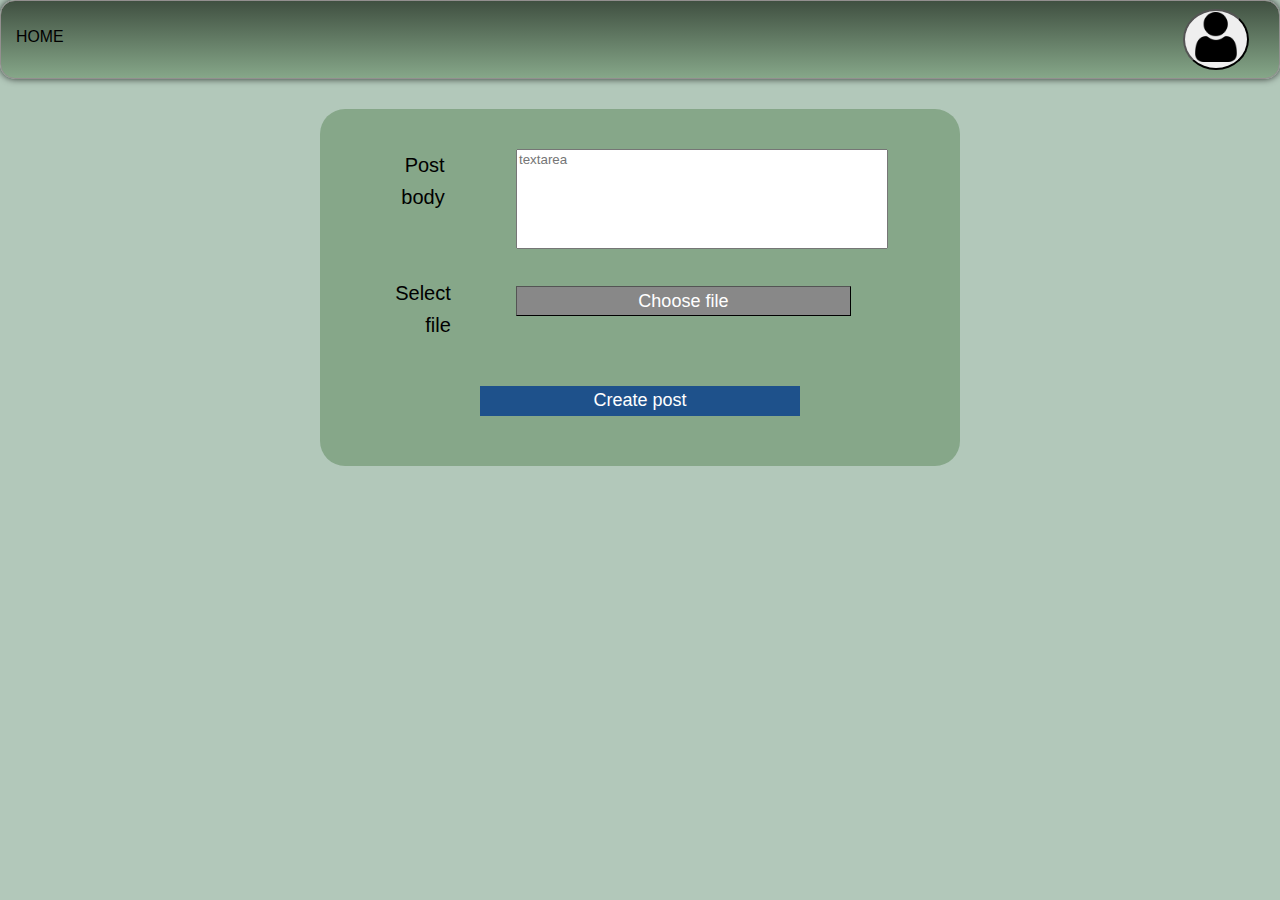
<file: addPost.html>
<!DOCTYPE html>
<html lang="en">

<head>
    <link rel="stylesheet" type="text/css" href="res/css/style.css" />
    <meta name="viewport" content="width=device-width, height=device-height, initial-scale=1">
    <title>AddPost</title>
</head>
<body>
<header class="header">
    <ul class = 'nav'>
        <li><a href="index.html">Home</a></li>
    </ul>
    <button class = "logoButton" id = "logoButton"><img src="res/images/user.png" width="50" height="50" alt = "My profile picture" ></button>
</header>



    <div class = "container">
        <div class="column edge">

        </div>
        <div class="column center">
            <div class="post_box">
            <div class="row">
                <div class="col1PostBox" >
                    <label>Post<br> body</label> <br>
                    <br>
                    <br>
                    <label>Select<br> file</label> 
                </div>
                <div class="col2PostBox">
                    <textarea placeholder="textarea" class="PostBody"></textarea>
                    <button class = "chooseFileButton">Choose file</button>
                </div>
            </div>
            <br>
            <button type="button" onclick="window.location.href='index.html'" class="createPostButton">Create post</button>
            </div> 
        </div>   
        <div class="column edge">
            <div class = "dropdown" id ="dropdown">
                <ul>
                    <li><p>Mari Maasikas</p></li>
                    <li><p>mari.maasikas@gmail.com</p></li>
                    <li> <a href="login.html"> logout </a></li>
                </ul>
                
            </div>
        </div>   
    </div>
    <script type = "text/javascript" src="src/js/script.js"></script>
</body>
</html>
</file>
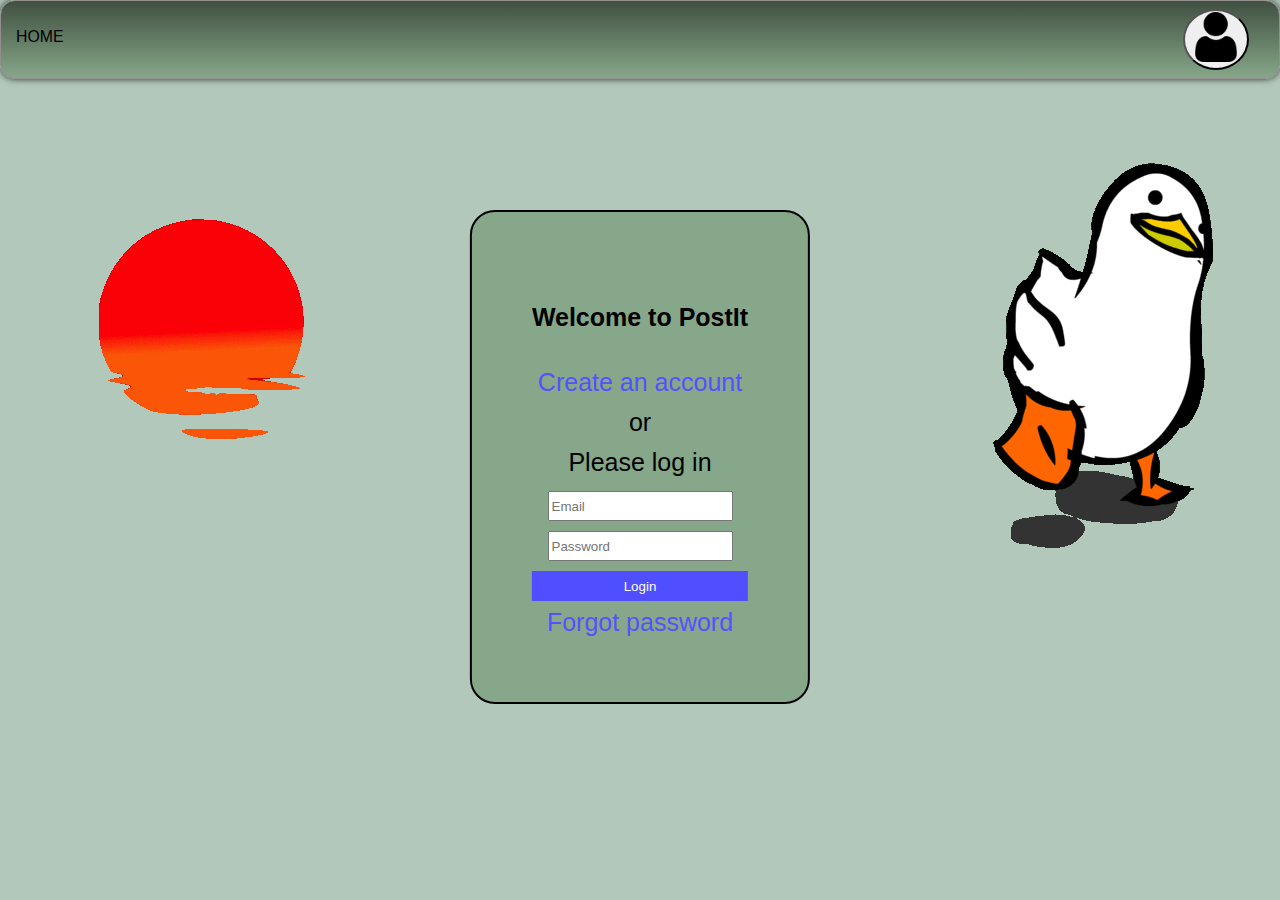
<file: login.html>
<!DOCTYPE html>
<html lang="en">

<head>
    <link rel="stylesheet" type="text/css" href="res/css/style.css" />
    <meta name="viewport" content="width=device-width, height=device-height, initial-scale=1">
    
    <title>Login</title>
</head>
<body>
    <header class="header">
        <ul class = 'nav'>
            <li><a href="index.html">Home</a></li>
        </ul>
    
        <button class = "logoButton" id = "logoButton"><img src="res/images/user.png" width="50" height="50" alt = "My profile picture" ></button>
        
    </header>
    <div  class = "container">
        
        
        <div class = "column edge"> 
            <div class = "gif">
                <img img src="res/images/gif1.gif">
            </div>
        </div>
        <div class="column center">
            <div  class = "login_box" id = "login_box">
                    <p>Welcome to PostIt </p>
                    <div class="create">Create an account </div>
                    <div class = "login"> or <br>
                        Please log in</div>
                    <form action="index.html" method="get">
                        <input type="text" id="eMail" name="Email" placeholder="Email" required><br>
                        <input type="password" id="password" name="Password" placeholder="Password" required><br>
                        <button class = "button" id = "button">Login</button>
                    </form>
                
                    <div class="create">Forgot password</div>
            </div>
        </div>
        <div class = "column edge"> 
            <div class = "dropdown" id ="dropdown">
                <ul>
                    <li><p>Mari Maasikas</p></li>
                    <li><p>mari.maasikas@gmail.com</p></li>
                    <li> <a href="login.html"> logout </a></li>
                </ul>
            </div>
            <div class = "gif2">
                <img img src="res/images/gif2.gif">
            </div>
        </div>
    </div>
    <script type = "text/javascript" src="src/js/script.js"></script>
</body>
</html>
</file>
<file: res/css/style.css>
* {
    font-family: sans-serif;
    box-sizing: border-box;
    
}

body{
    line-height: 1.6;
    margin: 0;
    background-color: #B2C8BA;
}

.header{
    padding-top: .5em;
    padding-bottom: .5em;
    border: 1px solid #938f8f;

    background-image: linear-gradient(0,#86A789,#405041);/* #86A789*/
    box-shadow: 0 0 7px 0 rgba(0,0,0,0.75);
    border-radius: 15px;
    position: sticky;
    top: 0;
}

.nav{
    margin-top: 5px;
    margin-bottom: 5px;
}

.nav a {
    padding: 10px 15px;
    text-align: center;
    display: block;
    color: #000000;
    font-size: .99em;
    text-transform: uppercase;
}
a{
    text-decoration: none;
}
.nav a:hover {
    background-color: rgb(196, 185, 185);
}

ul{
    margin: 0;
    padding: 0;
    list-style: none;
}

.logoButton{
    font-size: 1.1em;
    margin: 0 30px 0 0;
    border-radius: 50%;
}

@media(min-width: 768px){
    .header, .nav{
        display: flex;
    }
    .header{
        flex-direction: row;
        justify-content: space-between;
    }
}

@media(max-width: 767px){
    .logoButton{
        display: none;
    }
    .nav {
        text-align: center;
    }

    .nav a {
        padding: 10px;
        font-size: 1em;
    }
    .header{
        display: block;
    }
}
/*
end of navbar
 */

.container {
    display: flex;
    justify-content: space-between;
    padding-top: 20px;
    padding-bottom: 20px;
}

.column.edge{

    flex:1;
    padding-top: 20px;
    padding-bottom: 20px;


}
.column.center{
    flex: 2;
    padding-top: 10px;
    padding-bottom: 10px;

}

.postcontainer{
    background-color: #86A789;
    border-radius: 10px;
    margin-bottom: 20px;
    display: flex;
    flex-direction: column;
    box-shadow: 0 0 7px 0 rgba(0,0,0,0.75);
    padding: 10px;
}
.post.content {
    margin: 5px;
}

.post.content img {
    display: block;
    margin: 0 auto;
    max-width: 100%;
    height: auto;
    padding-top: 10px;
    padding-bottom: 10px;
}

.post.heading{
    padding: 5px 5px 5px;
    border-bottom: 1px solid #adadad;
    margin-bottom: 10px;
    display: flex;
    justify-content: center;
    align-items: center;

}
.post.heading > img {
    width: 50px;
    height: 50px;
    margin-right: 10px;
    margin-left: 0;

}

.post.footer{
    margin-top: 10px;
    padding: 10px 10px 10px;
    display: flex;
    border-top: 1px solid #adadad;
}

.post.heading p.date{
    flex: 1;
    text-align: right;
    margin: 0;
}


.post.heading ~ .post.content p {
    margin: 0;
}




/*end of content*/

footer{
    border-radius: 10px;
    background-color: #D2E3C8;
    align-items: center;
    text-align: center;
    padding: 30px;
}

@media (max-width: 768px) {
    .container {
        flex-direction: column;
    }


    .column.edge {
        display: none;
        margin-bottom: 10px;
        flex: none;
    }
}

/*
Add post page CSS code
START
*/
.post_box{
    font-size: 20px;
    padding-top: 30px;
    padding-bottom: 30px;
    background-color: #d2d1d1;
    text-align: center;
    border-radius: 25px;
    background-color: #86A789;
}

.row {
    overflow: hidden;
    padding: 10px;
}

.col1PostBox { 
    float: left;
    width: 30%
}

.col1PostBox > label {
    display: inline-block;
    text-align: right;
    
}

.col2PostBox{
    float: left;
    width: 60%
}

.PostBody {
    height: 100px;
    width: 100%;
    resize:none;
}

.chooseFileButton {
    color: white;
    background-color: rgb(136, 136, 136);
    border-width: 1px;
    height: 30px;
    width: 90%;
    font-size: large;
    float: left;  
    margin-top: 28px;
}

.createPostButton {
    color: white;
    background-color: rgb(30, 81, 139);
    border-width: 0;
    height: 30px;
    width: 50%;
    font-size: large;
    margin-bottom: 20px;
}



/*
Add post page CSS code
STOP
*/

/*
Login page CSS code
START
*/

.login_box{
    font-size: 25px;
    border: 2px solid;
    transform:translate(-50%, -50%);
    padding: 60px;
    background-color: #86A789;
    margin-top: 25ch;
   
    left: 50%;
    position: absolute;
    text-align: center;
    border-radius: 25px;
    
}

#button{
    color: white;
    background-color: rgb(79, 79, 255);
    border-width: 0;
    height: 30px;
    width: 100%;
}
input{
    height: 30px;
}
.login_box p {
    font-weight: bold;
}
div > .create{
    color: rgb(82, 82, 255);
}
/*
Login page CSS code
STOP
*/

/*
dropdown menu
*/
.dropdown{
    top: 90px;
    margin-left: 140px;
    right: 20px;
    background-color: #86A789;
    border-radius: 25px;
    border-style: double;
    border-width: 1px;
    display: none;
    padding-left: 2.5%;
    width: 20%;
    position: fixed;
    padding-bottom: 1.5%;

}
.gif{

    height: 100px;
    width: 100px;
   
    margin-right: 600px;
    
}
</file>
